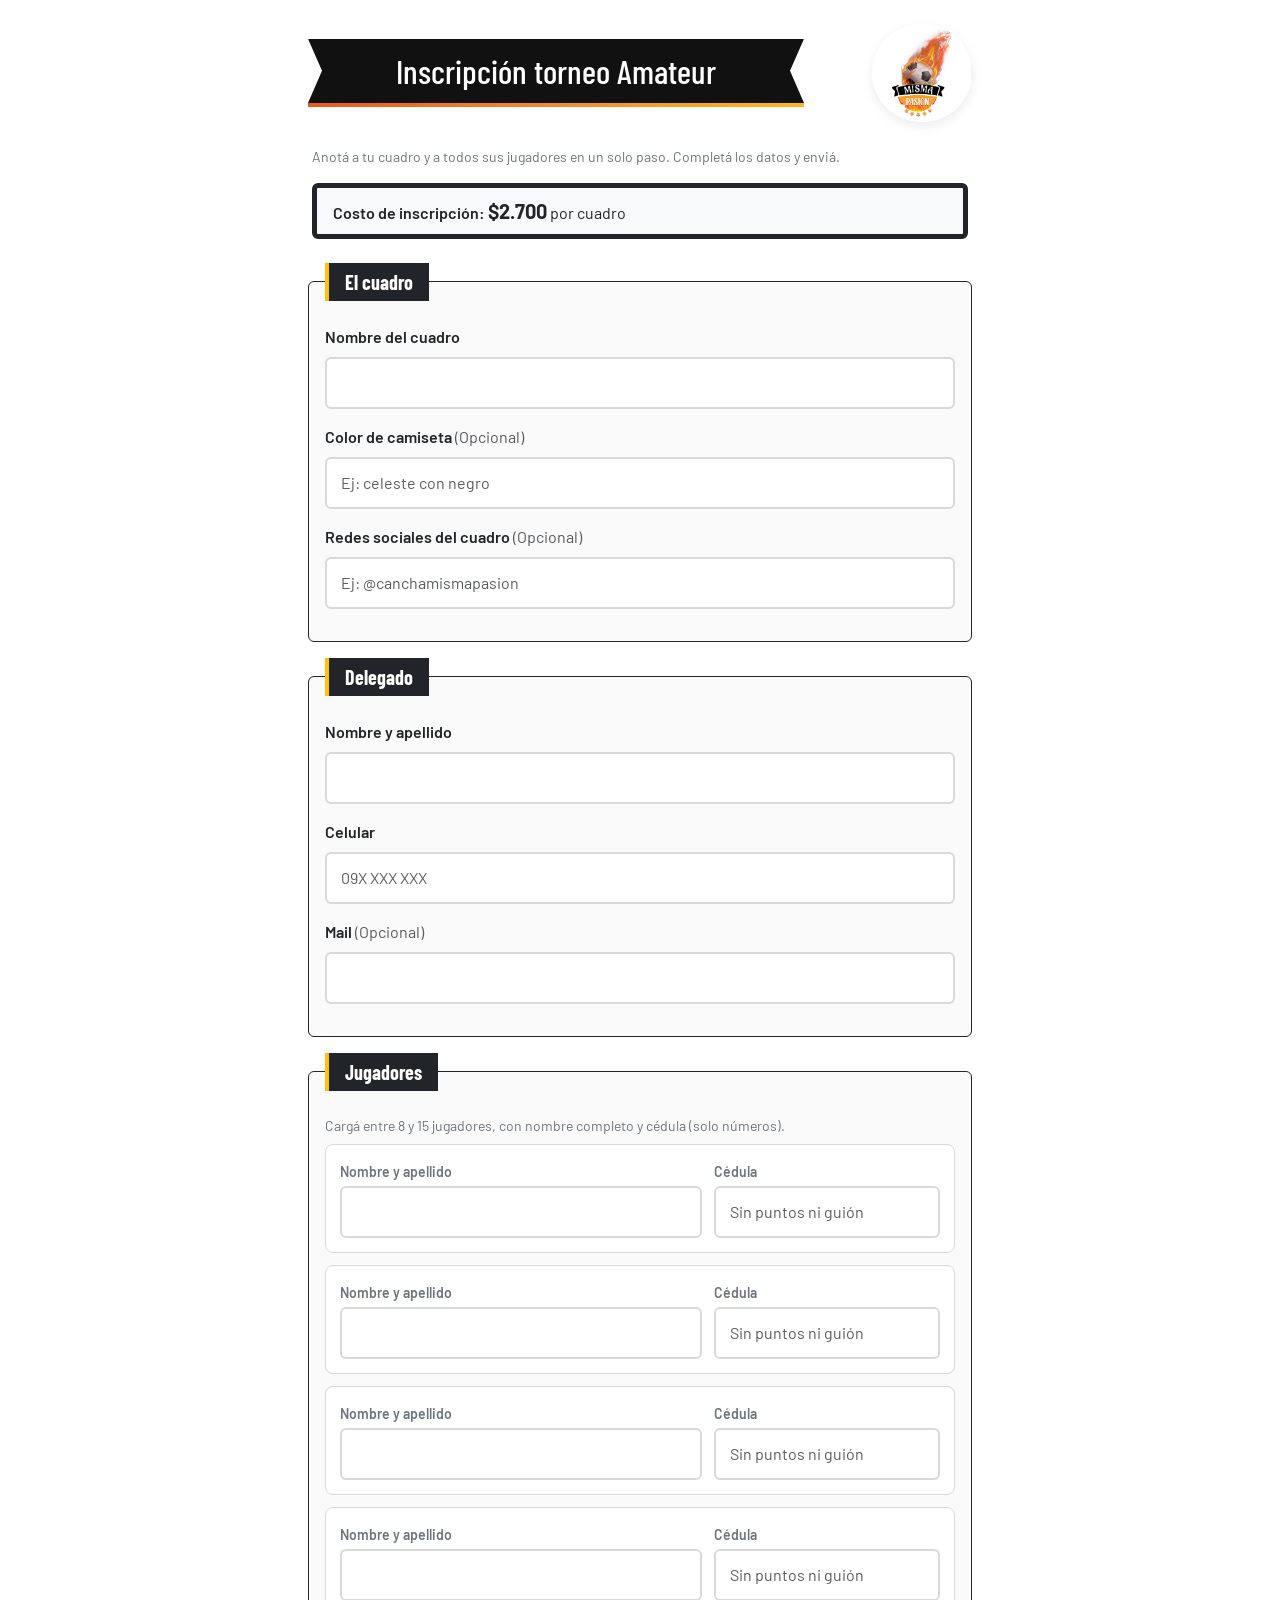
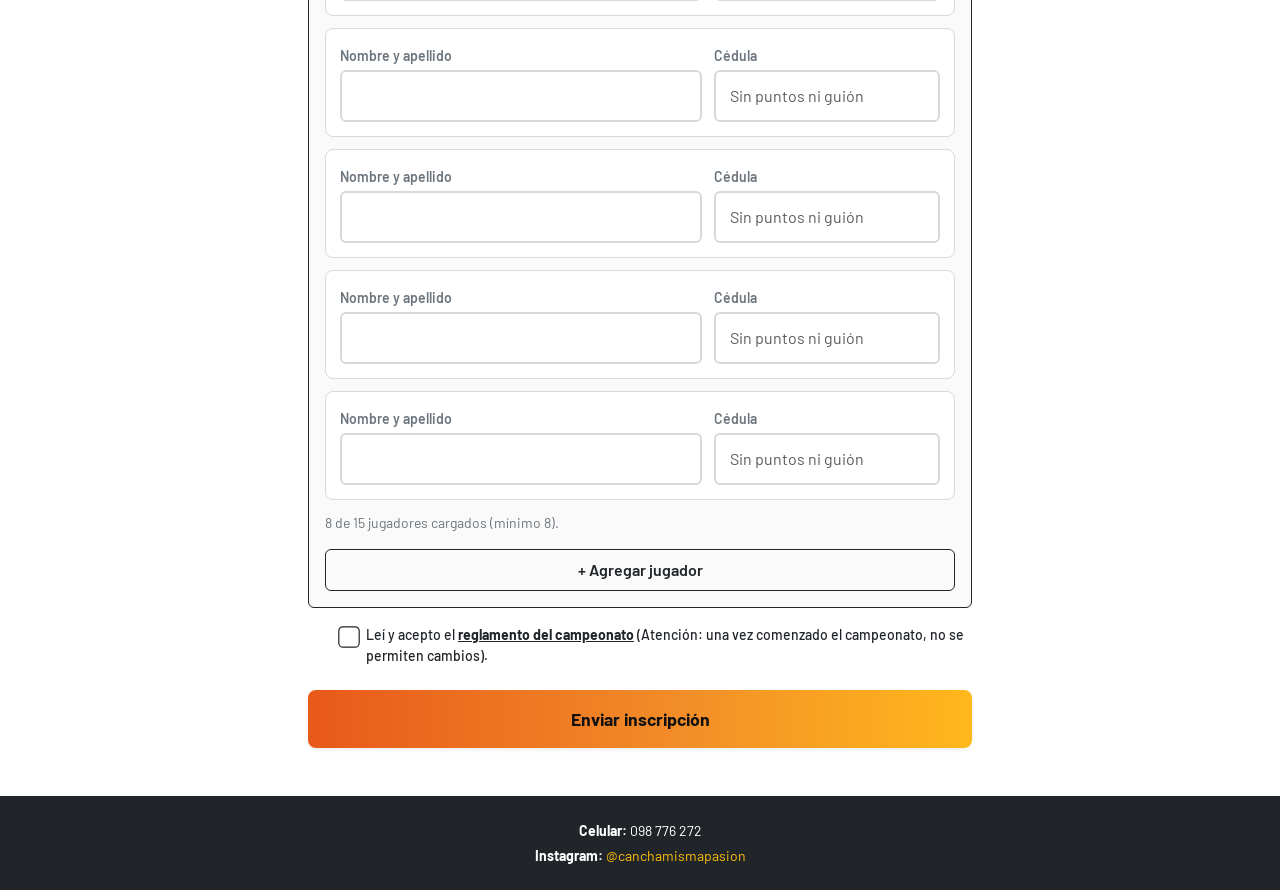
<file: index.html>
<!DOCTYPE html>
<html lang="es">
<head>
<meta charset="utf-8">
<meta name="viewport" content="width=device-width, initial-scale=1">
<title>Misma Pasión - Inscripción torneo Amateur</title>
<link rel="icon" type="image/jpeg" href="logo.jpg">
<link rel="preconnect" href="https://fonts.googleapis.com">
<link rel="preconnect" href="https://fonts.gstatic.com" crossorigin>
<link href="https://fonts.googleapis.com/css2?family=Barlow+Condensed:wght@600;700&family=Barlow:wght@400;500;600&display=swap" rel="stylesheet">
<link href="https://cdn.jsdelivr.net/npm/bootstrap@5.3.3/dist/css/bootstrap.min.css" rel="stylesheet">
<link rel="stylesheet" href="estilos.css">
</head>
<body class="bg-white text-dark">

<div class="container px-2" style="max-width: 680px;">
  <header class="brand-header px-0">
    <div class="row align-items-center g-2">
      <div class="col-8 col-sm-9">
        <div class="cinta">
          <h1>Inscripción torneo Amateur</h1>
        </div>
        <div class="llama"></div>
      </div>
      <div class="col-4 col-sm-3 text-end">
        <img class="logo-side img-fluid rounded-circle" src="logo.jpg" alt="Misma Pasión">
      </div>
    </div>
  </header>

  <p class="intro text-secondary mt-2 px-1 small">Anotá a tu cuadro y a todos sus jugadores en un solo paso. Completá los datos y enviá.</p>

  <div class="border border-dark border-start border-5 border-warning rounded bg-light px-3 py-2 mx-1 mb-2">
    <span class="fw-semibold">Costo de inscripción:</span>
    <span class="fw-bold fs-5">$2.700</span> por cuadro
  </div>
</div>

<main class="container px-2 py-2 pb-5" style="max-width: 680px;">
  <form id="form" novalidate class="mt-2">
    
    <fieldset class="border border-dark rounded p-3 mb-3">
      <legend class="float-none w-auto px-3 py-1 bg-dark text-white fw-bold fs-5 border-start border-4 border-warning">El cuadro</legend>
      
      <div class="mb-3">
        <label for="equipo" class="form-label fw-semibold">Nombre del cuadro</label>
        <input type="text" id="equipo" class="form-control" autocomplete="off" maxlength="40" required>
      </div>
      
      <div class="mb-3">
        <label for="color" class="form-label fw-semibold">Color de camiseta <span class="text-muted fw-normal">(Opcional)</span></label>
        <input type="text" id="color" class="form-control" maxlength="30" placeholder="Ej: celeste con negro">
      </div>
      
      <div class="mb-3">
        <label for="redes" class="form-label fw-semibold">Redes sociales del cuadro <span class="text-muted fw-normal">(Opcional)</span></label>
        <input type="text" id="redes" class="form-control" maxlength="30" placeholder="Ej: @canchamismapasion">
      </div>
    </fieldset>

    <fieldset class="border border-dark rounded p-3 mb-3">
      <legend class="float-none w-auto px-3 py-1 bg-dark text-white fw-bold fs-5 border-start border-4 border-warning">Delegado</legend>
      
      <div class="mb-3">
        <label for="delegado" class="form-label fw-semibold">Nombre y apellido</label>
        <input type="text" id="delegado" class="form-control" autocomplete="name" maxlength="60" required>
      </div>
      
      <div class="mb-3">
        <label for="celular" class="form-label fw-semibold">Celular</label>
        <input type="tel" id="celular" inputmode="tel" class="form-control" autocomplete="tel" maxlength="20" placeholder="09X XXX XXX" required>
      </div>

      <div class="mb-3">
        <label for="mail" class="form-label fw-semibold">Mail <span class="text-muted fw-normal">(Opcional)</span></label>
        <input type="email" id="mail" class="form-control" autocomplete="email" maxlength="80">
      </div>
    </fieldset>

    <fieldset class="border border-dark rounded p-3 mb-3">
      <legend class="float-none w-auto px-3 py-1 bg-dark text-white fw-bold fs-5 border-start border-4 border-warning">Jugadores</legend>
      <p class="text-secondary small mb-2" id="ayudaJug"></p>
      
      <div id="lista"></div>
      
      <p class="text-secondary small mt-2 mb-3" id="contador"></p>
      <button type="button" class="btn btn-outline-dark fw-semibold w-100 py-2" id="agregar">+ Agregar jugador</button>
    </fieldset>

    <div class="px-2 mb-4">
      <div class="form-check d-flex align-items-start gap-2">
        <input class="form-check-input border-dark p-2 m-0 mt-1 flex-shrink-0" type="checkbox" id="acepto" required style="transform: scale(1.2);">
        <label class="form-check-label fw-medium text-dark small" for="acepto">
          Leí y acepto el <a href="#" data-bs-toggle="modal" data-bs-target="#modalReglamento" class="text-dark fw-bold text-decoration-underline">reglamento del campeonato</a> (Atención: una vez comenzado el campeonato, no se permiten cambios).
        </label>
      </div>
    </div>

    <!-- Modal Reglamento -->
    <div class="modal fade" id="modalReglamento" tabindex="-1" aria-labelledby="modalReglamentoLabel" aria-hidden="true">
      <div class="modal-dialog modal-dialog-scrollable modal-dialog-centered">
        <div class="modal-content">
          <div class="modal-header bg-dark text-white">
            <h5 class="modal-title fw-bold fs-6" id="modalReglamentoLabel">Reglamento y Condiciones</h5>
            <button type="button" class="btn-close btn-close-white" data-bs-dismiss="modal" aria-label="Cerrar"></button>
          </div>
          <div class="modal-body text-start small">
            <h6 class="fw-bold text-dark">1. Plantel de Jugadores</h6>
            <p class="text-secondary">El equipo inscribe la lista de buena fe en este formulario. <strong>Una vez comenzado el campeonato, no se permitirán modificaciones</strong> bajo ningún concepto.</p>
            
            <h6 class="fw-bold text-dark">2. Responsabilidad del Delegado</h6>
            <p class="text-secondary">El delegado firmante es el único responsable de chequear que los datos y números sean correctos.</p>

            <h6 class="fw-bold text-dark">3. Costo de inscripción</h6>
            <p class="text-secondary">La inscripción tiene un valor de <strong>$2.700 por cuadro</strong>.</p>
            
            <h6 class="fw-bold text-dark">4. Comunicación</h6>
            <p class="text-secondary mb-0">Cualquier aviso se realizará a través del celular de contacto provisto.</p>
          </div>
          <div class="modal-footer">
            <button type="button" class="btn btn-dark w-100 fw-bold py-2" data-bs-dismiss="modal">Entendido</button>
          </div>
        </div>
      </div>
    </div>

    <p class="text-danger fw-semibold mb-3 small" id="error" role="alert"></p>
    <button type="submit" class="btn btn-warning fw-bold w-100 py-3 shadow-sm" id="enviar">Enviar inscripción</button>
  </form>

  <section id="listo" class="border border-dark border-start border-5 border-warning rounded p-3 bg-light mt-3" aria-live="polite" style="display: none;">
    <h2 class="h4 fw-bold mb-2">Inscripción recibida</h2>
    <p class="small mb-2">Tu cuadro quedó anotado. Te vamos a escribir al celular del delegado para confirmar, coordinar el pago de la inscripción ($2.700) y avisar los próximos pasos.</p>
    <p class="small mb-0">Si algo está mal, escribinos y lo corregimos.</p>
  </section>
</main>

<footer class="bg-dark text-white text-center py-4 mt-auto">
  <div class="container">
    <p class="mb-1 small"><strong>Celular:</strong> 098 776 272</p>
    <p class="mb-0 small"><strong>Instagram:</strong> <a href="https://instagram.com/canchamismapasion" target="_blank" rel="noopener" class="text-warning text-decoration-none">@canchamismapasion</a></p>
  </div>
</footer>

<script src="https://cdn.jsdelivr.net/npm/bootstrap@5.3.3/dist/js/bootstrap.bundle.min.js"></script>
<script src="app.js"></script>
</body>
</html>
</file>
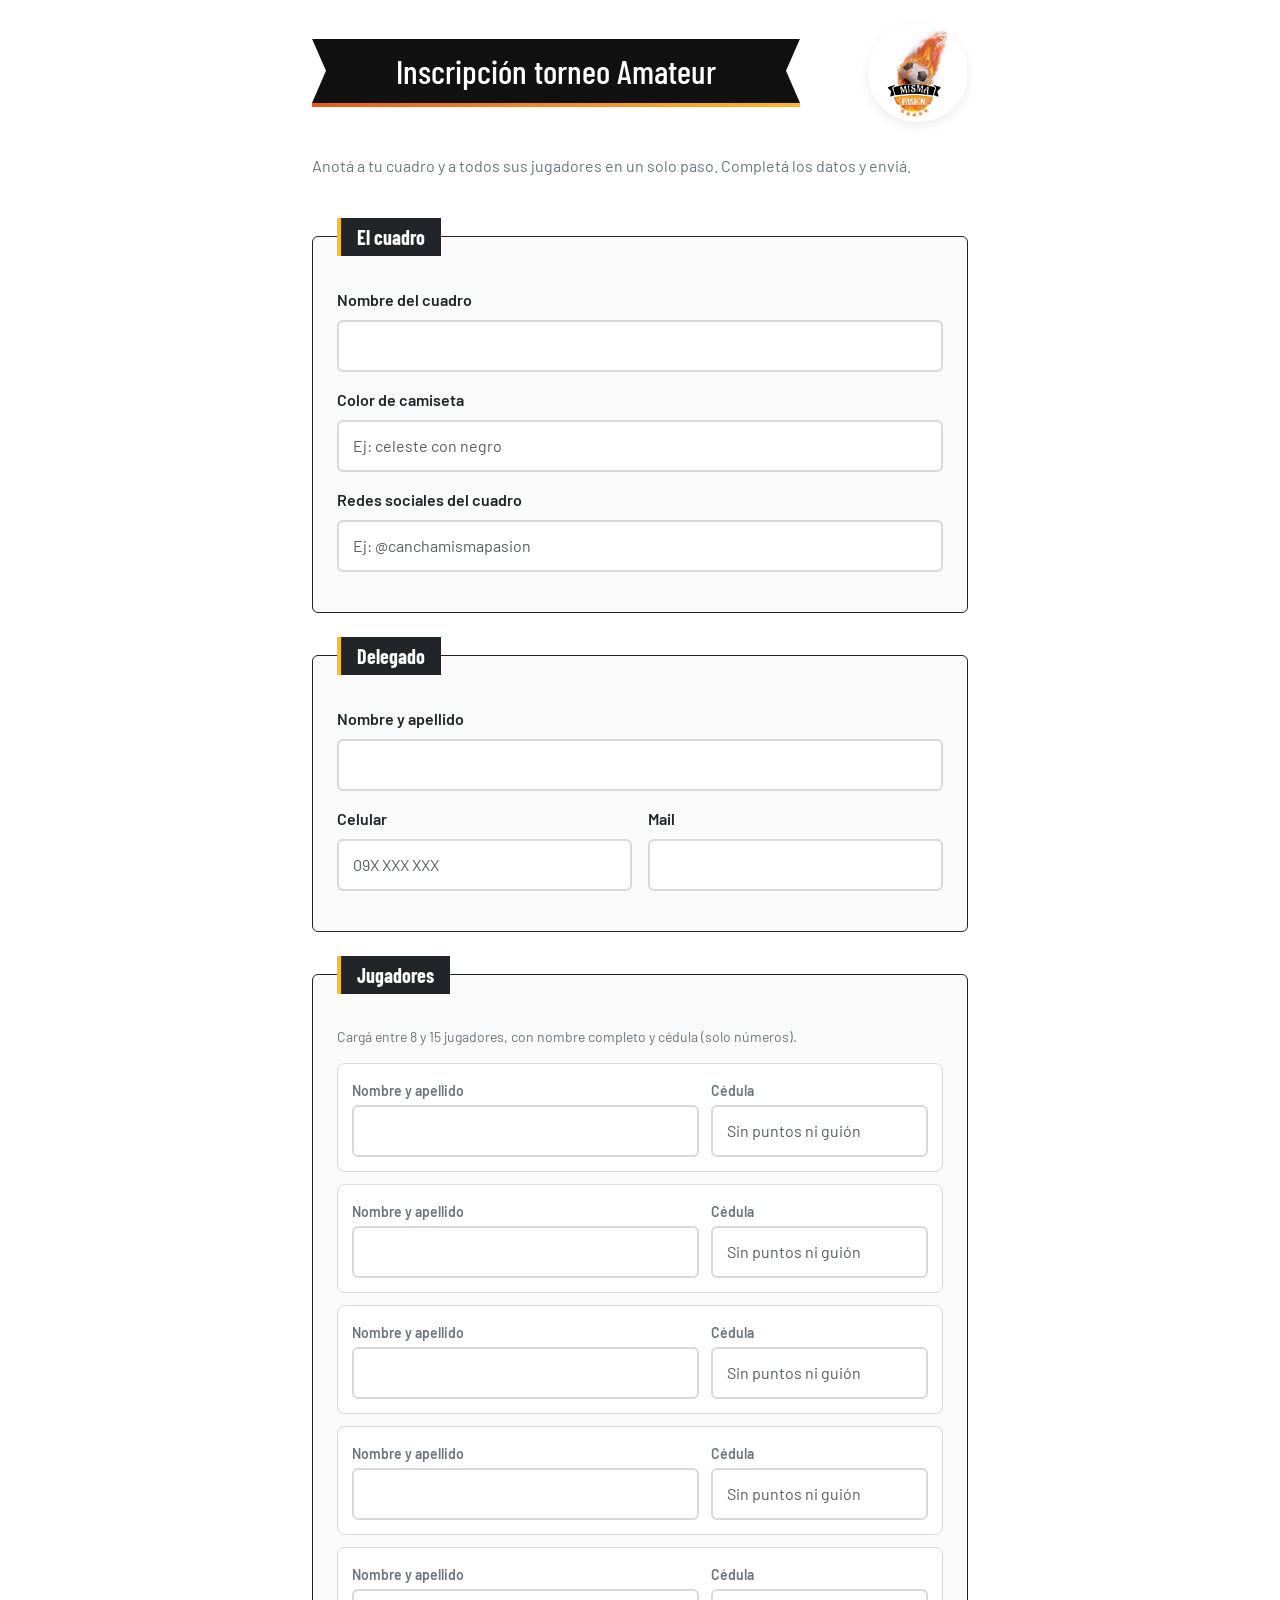
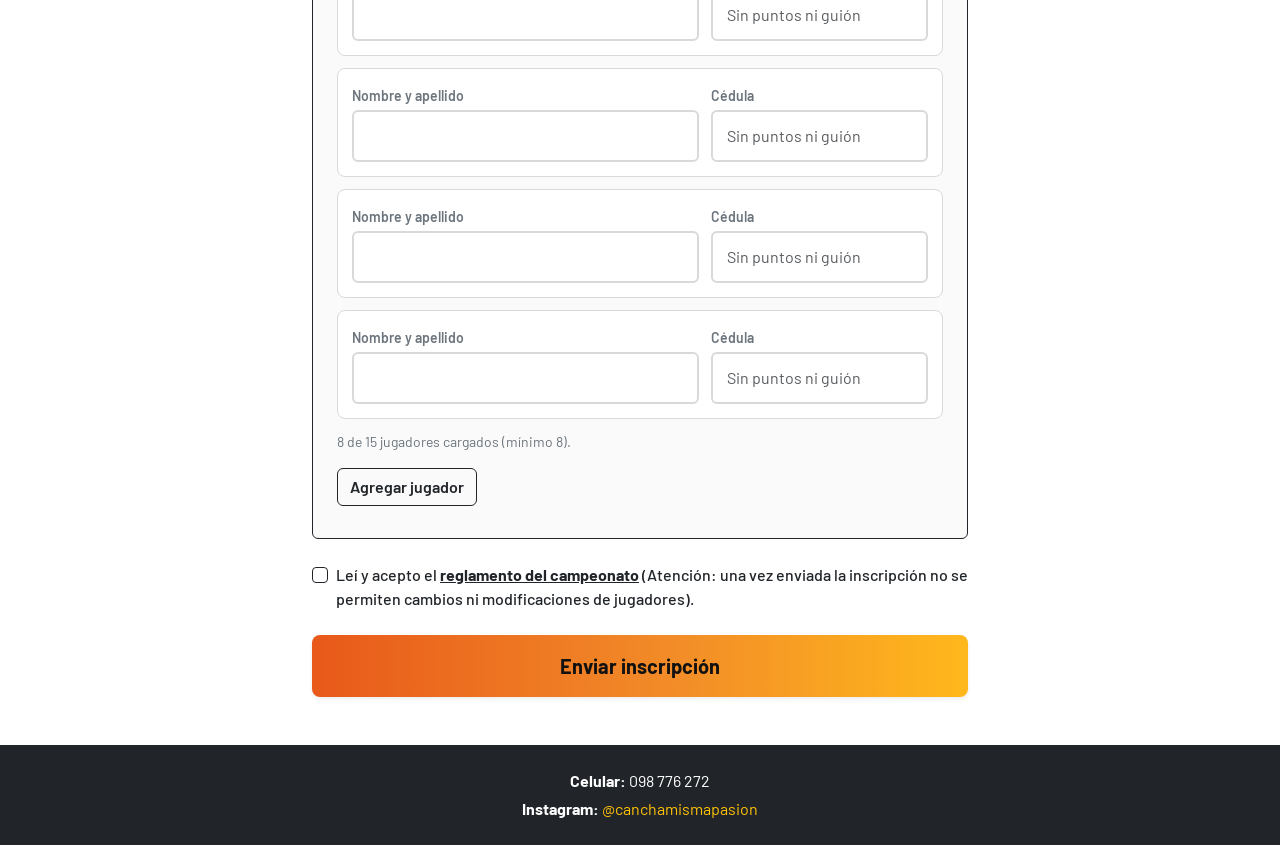
<file: inscripcion.html>
<!DOCTYPE html>
<html lang="es">
<head>
<meta charset="utf-8">
<meta name="viewport" content="width=device-width, initial-scale=1">
<title>Misma Pasión - Inscripción torneo Amateur</title>
<link rel="preconnect" href="https://fonts.googleapis.com">
<link rel="preconnect" href="https://fonts.gstatic.com" crossorigin>
<link href="https://fonts.googleapis.com/css2?family=Barlow+Condensed:wght@600;700&family=Barlow:wght@400;500;600&display=swap" rel="stylesheet">
<link href="https://cdn.jsdelivr.net/npm/bootstrap@5.3.3/dist/css/bootstrap.min.css" rel="stylesheet">
<link rel="stylesheet" href="estilos.css">
</head>
<body class="bg-white text-dark">

<div class="container" style="max-width: 680px;">
  <header class="brand-header px-0">
    <div class="row align-items-center g-3">
      <div class="col-8 col-sm-9">
        <div class="cinta">
          <h1>Inscripción torneo Amateur</h1>
        </div>
        <div class="llama"></div>
      </div>
      <div class="col-4 col-sm-3 text-end">
        <img class="logo-side img-fluid rounded-circle" src="logo.jpg" alt="Misma Pasión">
      </div>
    </div>
  </header>

  <p class="intro text-secondary mt-3">Anotá a tu cuadro y a todos sus jugadores en un solo paso. Completá los datos y enviá.</p>
</div>

<main class="container py-3 pb-5" style="max-width: 680px;">
  <form id="form" novalidate class="mt-2">
    
    <fieldset class="border border-dark rounded p-3 p-md-4 mb-4">
      <legend class="float-none w-auto px-3 py-1 bg-dark text-white fw-bold fs-5 border-start border-4 border-warning">El cuadro</legend>
      
      <div class="mb-3">
        <label for="equipo" class="form-label fw-semibold">Nombre del cuadro</label>
        <input type="text" id="equipo" class="form-control" autocomplete="off" maxlength="40" required>
      </div>
      
      <div class="mb-3">
        <label for="color" class="form-label fw-semibold">Color de camiseta</label>
        <input type="text" id="color" class="form-control" maxlength="30" placeholder="Ej: celeste con negro">
      </div>
      
      <div class="mb-3">
        <label for="redes" class="form-label fw-semibold">Redes sociales del cuadro</label>
        <input type="text" id="redes" class="form-control" maxlength="30" placeholder="Ej: @canchamismapasion">
      </div>
    </fieldset>

    <fieldset class="border border-dark rounded p-3 p-md-4 mb-4">
      <legend class="float-none w-auto px-3 py-1 bg-dark text-white fw-bold fs-5 border-start border-4 border-warning">Delegado</legend>
      
      <div class="mb-3">
        <label for="delegado" class="form-label fw-semibold">Nombre y apellido</label>
        <input type="text" id="delegado" class="form-control" autocomplete="name" maxlength="60" required>
      </div>
      
      <div class="row g-3">
        <div class="col-md-6 mb-3">
          <label for="celular" class="form-label fw-semibold">Celular</label>
          <input type="tel" id="celular" class="form-control" autocomplete="tel" maxlength="20" placeholder="09X XXX XXX" required>
        </div>
        <div class="col-md-6 mb-3">
          <label for="mail" class="form-label fw-semibold">Mail</label>
          <input type="email" id="mail" class="form-control" autocomplete="email" maxlength="80">
        </div>
      </div>
    </fieldset>

    <fieldset class="border border-dark rounded p-3 p-md-4 mb-4">
      <legend class="float-none w-auto px-3 py-1 bg-dark text-white fw-bold fs-5 border-start border-4 border-warning">Jugadores</legend>
      <p class="text-secondary small mb-3" id="ayudaJug"></p>
      <div id="lista"></div>
      <p class="text-secondary small mt-2 mb-3" id="contador"></p>
      <button type="button" class="btn btn-outline-dark fw-semibold mb-2" id="agregar">Agregar jugador</button>
    </fieldset>

<div class="form-check mb-4">
  <input class="form-check-input border-dark" type="checkbox" id="acepto" required>
  <label class="form-check-label fw-medium text-dark" for="acepto">
    Leí y acepto el <a href="#" data-bs-toggle="modal" data-bs-target="#modalReglamento" class="text-dark fw-bold text-decoration-underline">reglamento del campeonato</a> (Atención: una vez enviada la inscripción no se permiten cambios ni modificaciones de jugadores).
  </label>
</div>

<div class="modal fade" id="modalReglamento" tabindex="dal" aria-labelledby="modalReglamentoLabel" aria-hidden="true">
  <div class="modal-dialog modal-dialog-scrollable">
    <div class="modal-content">
      <div class="modal-header bg-dark text-white">
        <h5 class="modal-title fw-bold" id="modalReglamentoLabel">Reglamento y Condiciones de Inscripción</h5>
        <button type="button" class="btn-close btn-close-white" data-bs-dismiss="modal" aria-label="Cerrar"></button>
      </div>
      <div class="modal-body text-start">
        <h6 class="fw-bold text-dark">1. Plantel de Jugadores</h6>
        <p class="text-secondary small">El equipo inscribe la lista de buena fe definitiva en este formulario. <strong>Una vez finalizada y enviada la inscripción, no se permitirán modificaciones, altas, bajas ni cambios de jugadores</strong> bajo ningún concepto.</p>
        
        <h6 class="fw-bold text-dark">2. Responsabilidad del Delegado</h6>
        <p class="text-secondary small">El delegado firmante es el único responsable de chequear que los datos de los jugadores y sus números de contacto sean correctos.</p>
        
        <h6 class="fw-bold text-dark">3. Comunicación</h6>
        <p class="text-secondary small">Cualquier aviso se realizará a través del celular de contacto provisto en la inscripción.</p>
      </div>
      <div class="modal-footer">
        <button type="button" class="btn btn-dark w-100 fw-bold" data-bs-dismiss="modal">Entendido</button>
      </div>
    </div>
  </div>
</div>

    <p class="text-danger fw-semibold mb-3" id="error" role="alert"></p>
    <button type="submit" class="btn btn-warning fw-bold fs-5 w-100 py-3 text-dark shadow-sm" id="enviar">Enviar inscripción</button>
  </form>

  <section id="listo" class="border border-dark border-start border-5 border-warning rounded p-4 bg-light mt-4" aria-live="polite" style="display: none;">
    <h2 class="h3 fw-bold mb-2">Inscripción recibida</h2>
    <p class="mb-2">Tu cuadro quedó anotado. Te vamos a escribir al celular del delegado para confirmar y avisar los próximos pasos.</p>
    <p class="mb-0">Si algo está mal, escribinos y lo corregimos.</p>
  </section>
</main>

<footer class="bg-dark text-white text-center py-4 mt-auto">
  <div class="container">
    <p class="mb-1"><strong>Celular:</strong> 098 776 272</p>
    <p class="mb-0"><strong>Instagram:</strong> <a href="https://instagram.com/canchamismapasion" target="_blank" rel="noopener" class="text-warning text-decoration-none">@canchamismapasion</a></p>
  </div>
</footer>

<script src="https://cdn.jsdelivr.net/npm/bootstrap@5.3.3/dist/js/bootstrap.bundle.min.js"></script>
<script src="app.js"></script>
</body>
</html>
</file>
<file: estilos.css>
:root {
  --negro: #111111;
  --naranja: #f28c28;
  --llama: #e8591a;
  --amarillo: #ffb81c;
  --blanco: #ffffff;
  --gris: #5c5c5c;
  --borde: #d9d9d9;
  --error: #c62828;
}

body {
  font-family: "Barlow", system-ui, -apple-system, "Segoe UI", Roboto, sans-serif;
  background-color: var(--blanco) !important;
  color: var(--negro);
  overflow-x: hidden;
}

.brand-header {
  padding-top: 1.5rem;
  padding-bottom: 1rem;
}

.logo-side {
  max-width: 100px;
  height: auto;
  border-radius: 8px;
  box-shadow: 0 4px 12px rgba(0, 0, 0, 0.08);
}

.cinta {
  display: flex;
  justify-content: center;
  align-items: center;
  width: 100%;
}

.cinta h1 {
  font-family: "Barlow Condensed", "Arial Narrow", sans-serif;
  font-size: clamp(1.3rem, 5vw, 2.1rem);
  color: var(--blanco);
  background: var(--negro);
  text-align: center;
  margin: 0;
  padding: 12px 20px; 
  width: 100%;
  clip-path: polygon(0 0, 100% 0, calc(100% - 14px) 50%, 100% 100%, 0 100%, 14px 50%);
}

.llama {
  max-width: 100%;
  height: 4px;
  margin: 0 auto;
  background: linear-gradient(90deg, var(--llama), var(--naranja), var(--amarillo));
}

legend {
  font-family: "Barlow Condensed", "Arial Narrow", sans-serif;
  font-size: 1.15rem !important;
}

.form-control {
  padding: 12px 14px;
  font-size: 1rem;
  border: 2px solid var(--borde);
  border-radius: 6px;
}

.form-control:focus {
  border-color: var(--naranja);
  box-shadow: 0 0 0 3px rgba(242, 140, 40, 0.25);
}

fieldset {
  background-color: #fafafa;
  border-radius: 8px;
}

.btn-warning {
  background: linear-gradient(90deg, var(--llama), var(--naranja) 55%, var(--amarillo)) !important;
  border: none !important;
  color: var(--negro) !important;
  font-size: 1.1rem;
  padding: 14px;
  border-radius: 8px;
}

.jugador {
  position: relative;
  display: flex;
  flex-direction: column;
  gap: 10px;
  padding: 14px;
  background: var(--blanco);
  border: 1px solid var(--borde);
  border-radius: 8px;
  margin-bottom: 12px;
}

@media (min-width: 576px) {
  .jugador {
    display: grid;
    grid-template-columns: 1.6fr 1fr;
    align-items: end;
    gap: 12px;
    padding: 14px;
    background: var(--blanco);
  }
}

.quitar {
  position: absolute;
  top: 10px;
  right: 10px;
  background: transparent;
  border: none;
  color: var(--gris);
  font-size: 1.1rem;
  font-weight: bold;
  width: 26px;
  height: 26px;
  display: flex;
  align-items: center;
  justify-content: center;
  border-radius: 50%;
  cursor: pointer;
  transition: background 0.2s, color 0.2s;
}

.quitar:hover {
  background: #ffebee;
  color: var(--error);
}

.quitar-oculto {
  display: none !important;
}

.invalido { 
  border-color: var(--error) !important; 
}
</file>
